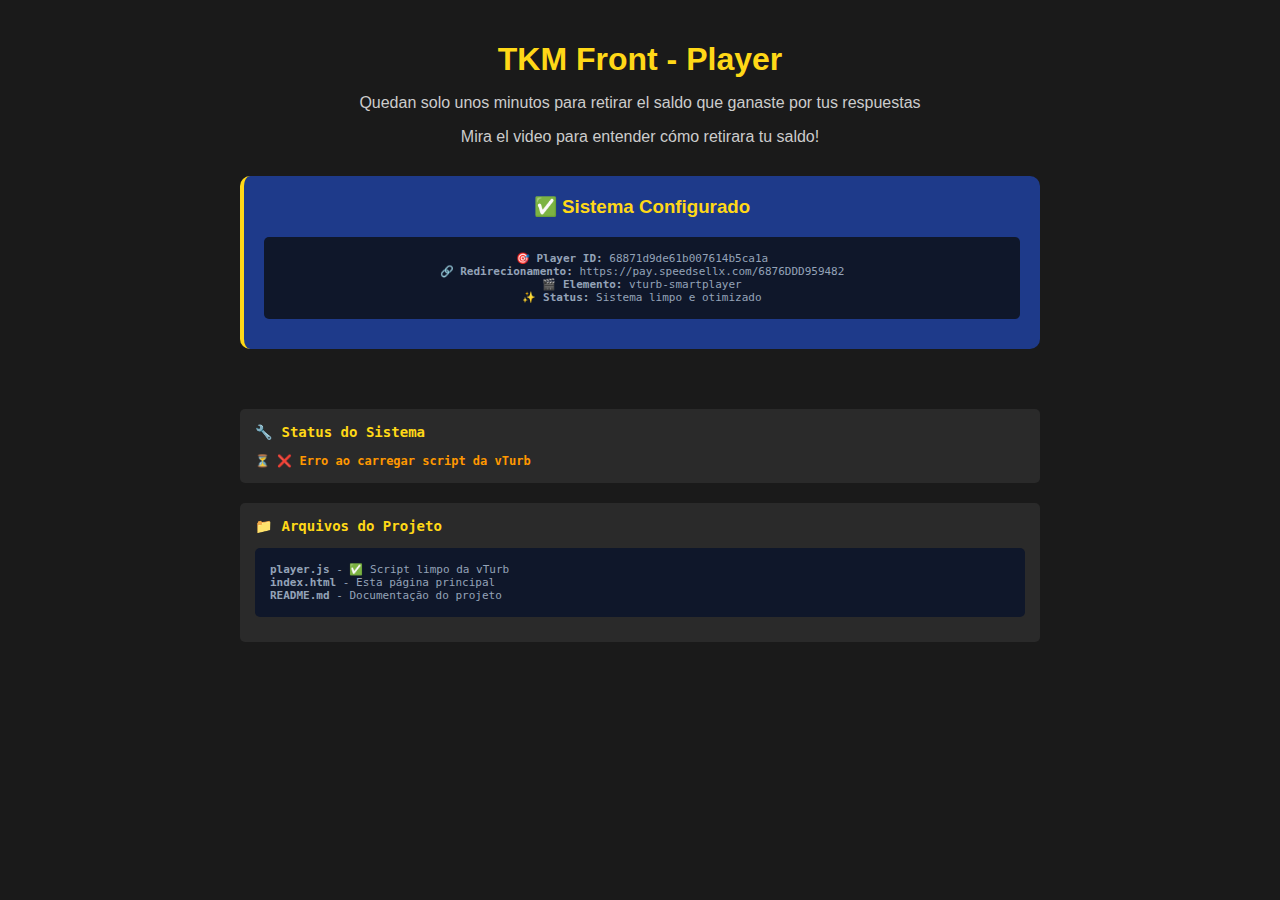
<file: tkm-front-tkm/index.html>
<!DOCTYPE html>
<html lang="pt-BR">

<head>
	<script>!function (i, n) { i._plt = i._plt || (n && n.timeOrigin ? n.timeOrigin + n.now() : Date.now()) }(window, performance);</script>
	<link rel="preload"
		href="https://scripts.converteai.net/a06e954c-39b7-4cc9-bf09-438d92a15bbe/players/68871d9de61b007614b5ca1a/v4/player.js"
		as="script">
	<link rel="preload" href="https://scripts.converteai.net/lib/js/smartplayer-wc/v4/smartplayer.js" as="script">
	<link rel="preload"
		href="https://cdn.converteai.net/a06e954c-39b7-4cc9-bf09-438d92a15bbe/68871d8372a881e9390a55fc/main.m3u8"
		as="fetch">
	<link rel="dns-prefetch" href="https://cdn.converteai.net">
	<link rel="dns-prefetch" href="https://scripts.converteai.net">
	<link rel="dns-prefetch" href="https://images.converteai.net">
	<link rel="dns-prefetch" href="https://api.vturb.com.br">
	<meta charset="UTF-8">
	<meta name="viewport" content="width=device-width, initial-scale=1.0">
	<title>Tiktok - quiz</title>
<!-- Google tag (gtag.js) -->
<script async src="https://www.googletagmanager.com/gtag/js?id=G-TZDN3E7ZP3"></script>
<script>
  window.dataLayer = window.dataLayer || [];
  function gtag(){dataLayer.push(arguments);}
  gtag('js', new Date());

  gtag('config', 'G-TZDN3E7ZP3');
</script>
	<style>
		body {
			margin: 0;
			padding: 20px;
			font-family: Arial, sans-serif;
			background: #1a1a1a;
			color: white;
		}

		.container {
			max-width: 800px;
			margin: 0 auto;
			text-align: center;
		}

		.header {
			margin-bottom: 30px;
		}

		.header h1 {
			color: #ffd817;
			margin-bottom: 10px;
		}

		.header p {
			color: #ccc;
			font-size: 16px;
		}

		.video-container {
			margin: 30px 0;
			background: #000;
			border-radius: 10px;
			overflow: hidden;
		}

		.status-info {
			background: #2a2a2a;
			padding: 15px;
			border-radius: 5px;
			margin-top: 20px;
			text-align: left;
			font-family: monospace;
			font-size: 12px;
		}

		.status-info h3 {
			color: #ffd817;
			margin-top: 0;
		}

		.status-ready {
			color: #4CAF50;
			font-weight: bold;
		}

		.status-waiting {
			color: #ff9800;
			font-weight: bold;
		}

		.instructions {
			background: #1e3a8a;
			padding: 20px;
			border-radius: 10px;
			margin: 20px 0;
			border-left: 4px solid #ffd817;
		}

		.instructions h3 {
			color: #ffd817;
			margin-top: 0;
		}

		.instructions ol {
			text-align: left;
			margin: 15px 0;
		}

		.instructions li {
			margin: 10px 0;
			line-height: 1.5;
		}

		.file-info {
			background: #0f172a;
			padding: 15px;
			border-radius: 5px;
			margin: 10px 0;
			font-family: monospace;
			font-size: 11px;
			color: #94a3b8;
		}
	</style>
</head>

<body>
	<div class="container">
		<div class="header">
			<h1>TKM Front - Player</h1>
			<p>Quedan solo unos minutos para retirar el saldo que ganaste por tus respuestas</p>
			<p>Mira el video para entender cómo retirara tu saldo!</p>
		</div>

		<div class="instructions">
			<h3>✅ Sistema Configurado</h3>
			<div class="file-info">
				🎯 <strong>Player ID:</strong> 68871d9de61b007614b5ca1a<br>
				🔗 <strong>Redirecionamento:</strong> https://pay.speedsellx.com/6876DDD959482<br>
				🎬 <strong>Elemento:</strong> vturb-smartplayer<br>
				✨ <strong>Status:</strong> Sistema limpo e otimizado
			</div>
		</div>

		<div class="video-container">
			<!-- Container do novo player vTurb -->
			<vturb-smartplayer id="vid-68871d9de61b007614b5ca1a"
				style="display: block; margin: 0 auto; width: 100%; max-width: 400px;"></vturb-smartplayer>
		</div>

		<div class="status-info">
			<h3>🔧 Status do Sistema</h3>
			<div id="status-display">
				<span class="status-ready">✅ Sistema limpo e otimizado!</span><br>
				<small>Player vTurb com redirecionamento direto configurado.</small>
			</div>
		</div>

		<div class="status-info">
			<h3>📁 Arquivos do Projeto</h3>
			<div class="file-info">
				<strong>player.js</strong> - ✅ Script limpo da vTurb<br>
				<strong>index.html</strong> - Esta página principal<br>
				<strong>README.md</strong> - Documentação do projeto
			</div>
		</div>
	</div>

	<!-- SISTEMA DE STATUS -->
	<script>
		console.log('� TKsM Front - Sistema limpo inicializado');

		function updateStatus(message, type) {
			var statusElement = document.getElementById('status-display');
			if (statusElement) {
				var className = type === 'ready' ? 'status-ready' : 'status-waiting';
				var icon = type === 'ready' ? '✅' : '⏳';
				statusElement.innerHTML = '<span class="' + className + '">' + icon + ' ' + message + '</span>';
			}
		}

		// Verificar se o player foi carregado
		setTimeout(function () {
			var playerElement = document.getElementById('vid-68871d9de61b007614b5ca1a');
			if (playerElement) {
				updateStatus('🎬 Player vTurb detectado!', 'ready');

				// Verificar se o player está ativo
				setTimeout(function () {
					if (playerElement.innerHTML || playerElement.children.length > 0) {
						updateStatus('✨ Sistema ativo! Redirecionamento direto configurado.', 'ready');
					}
				}, 2000);
			} else {
				updateStatus('⏳ Carregando player vTurb...', 'waiting');
			}
		}, 2000);
	</script>

	<!-- SCRIPT DA VTURB -->
	<script src="player.js"></script>

	<script>
		// Verificação final
		setTimeout(function () {
			console.log('🎬 Sistema totalmente carregado');

			// Verificar se o player foi carregado
			var playerElement = document.getElementById('vid-68871d9de61b007614b5ca1a');
			if (playerElement && (playerElement.innerHTML || playerElement.children.length > 0)) {
				console.log('✅ Player vTurb detectado no DOM');
				updateStatus('🎬 Pronto! Teste o botão "¡QUIERO MI ACCESO!"', 'ready');
			} else {
				console.log('⏳ Aguardando carregamento do player...');
				updateStatus('⏳ Aguardando carregamento completo...', 'waiting');
			}
		}, 5000);
	</script>
</body>

</html>
</file>
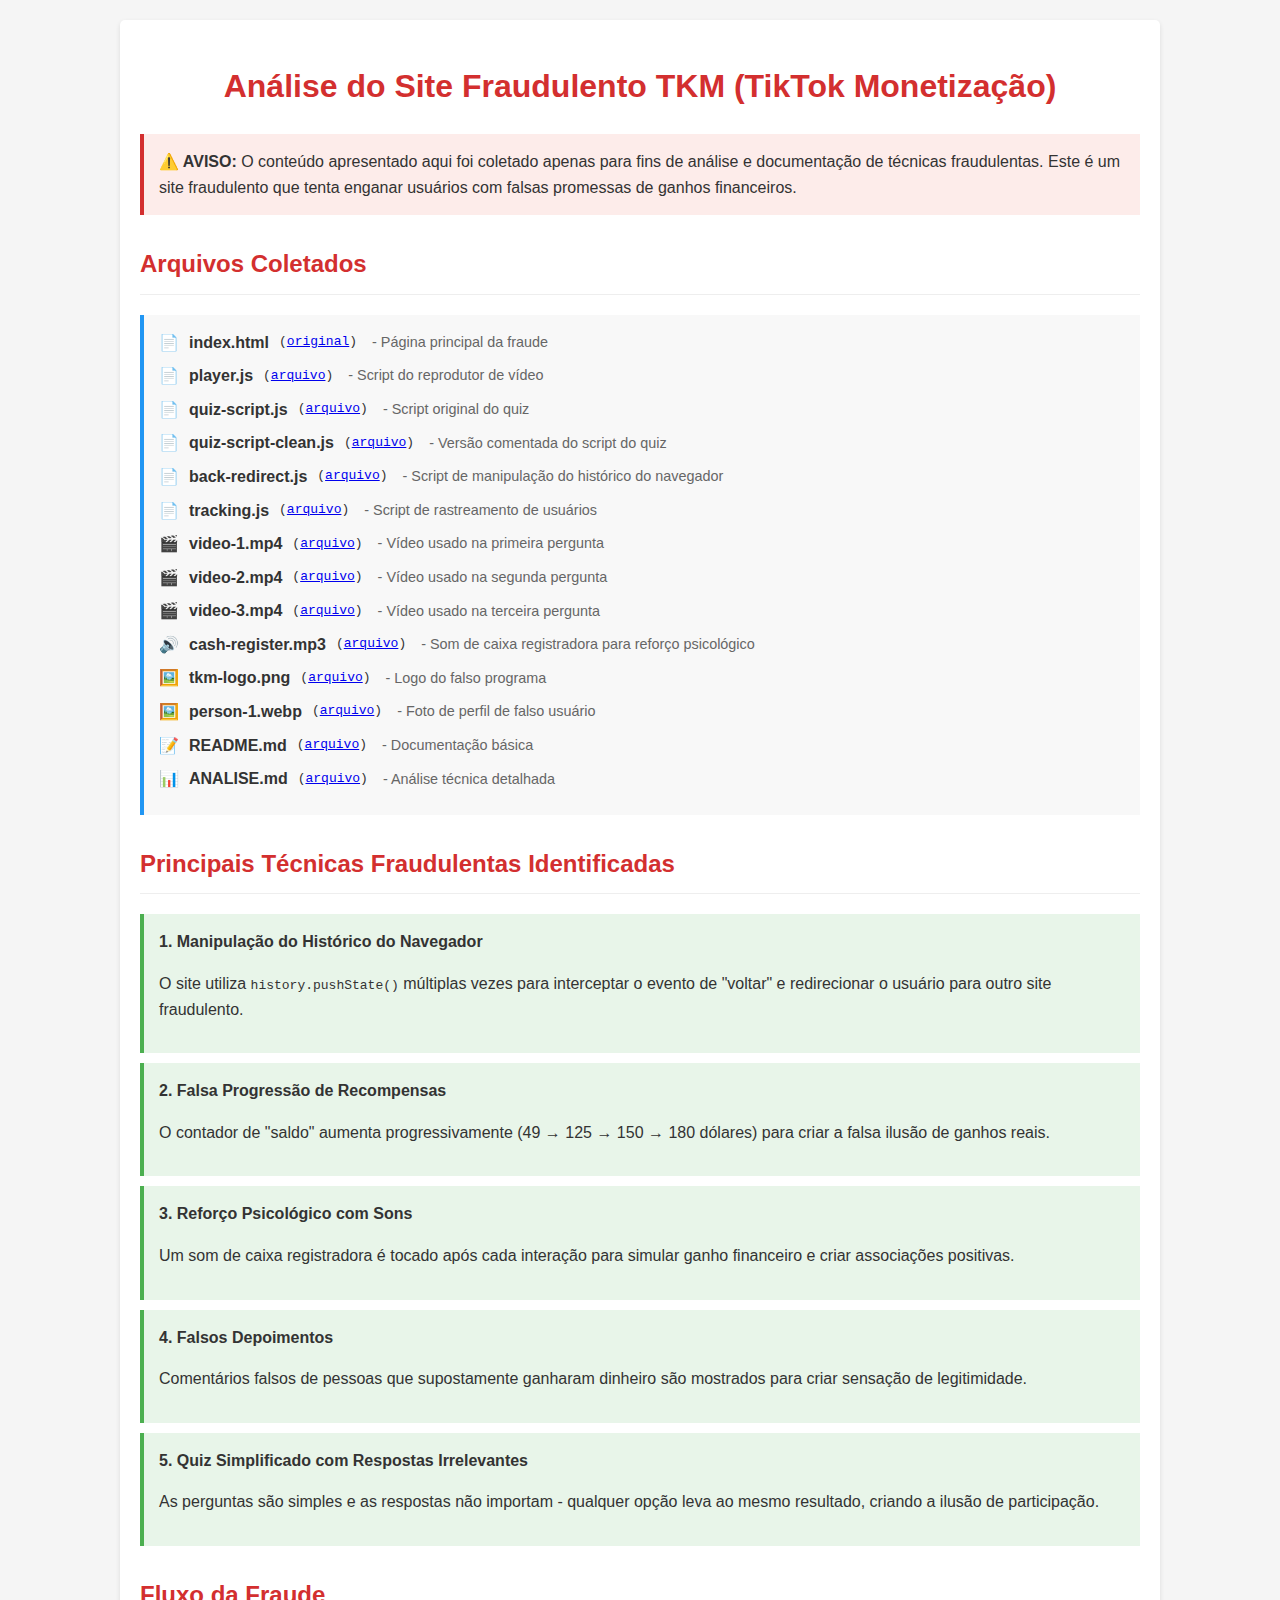
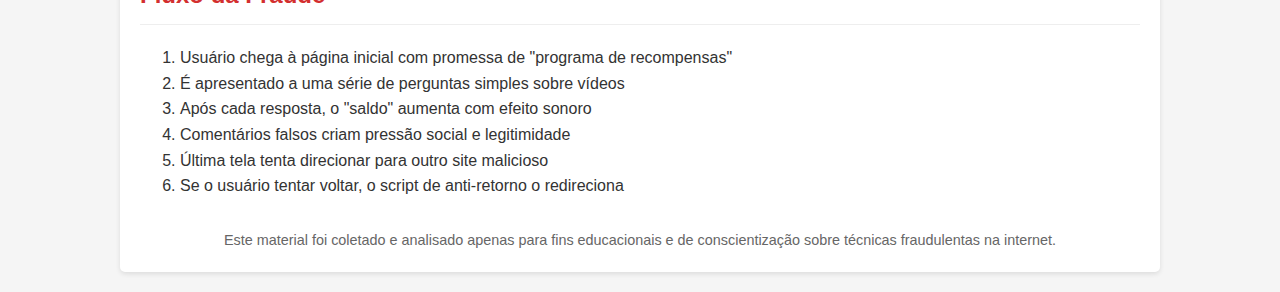
<file: index-analise.html>
<!DOCTYPE html>
<html lang="pt-BR">
<head>
    <meta charset="UTF-8">
    <meta name="viewport" content="width=device-width, initial-scale=1.0">
    <title>Análise do Site Fraudulento TKM</title>
    <style>
        body {
            font-family: Arial, sans-serif;
            line-height: 1.6;
            margin: 0;
            padding: 20px;
            background-color: #f5f5f5;
            color: #333;
        }
        .container {
            max-width: 1000px;
            margin: 0 auto;
            background-color: white;
            padding: 20px;
            border-radius: 5px;
            box-shadow: 0 2px 5px rgba(0,0,0,0.1);
        }
        h1 {
            color: #d32f2f;
            text-align: center;
        }
        h2 {
            color: #d32f2f;
            border-bottom: 1px solid #eee;
            padding-bottom: 10px;
            margin-top: 30px;
        }
        .warning {
            background-color: #fdecea;
            border-left: 4px solid #d32f2f;
            padding: 15px;
            margin: 20px 0;
        }
        .file-list {
            background-color: #f8f8f8;
            border-left: 4px solid #2196F3;
            padding: 15px;
        }
        .file-item {
            margin-bottom: 8px;
            display: flex;
            align-items: center;
        }
        .file-icon {
            margin-right: 10px;
            width: 20px;
            text-align: center;
        }
        .file-link {
            margin-left: 10px;
            font-family: monospace;
        }
        .file-description {
            margin-left: 15px;
            font-size: 0.9em;
            color: #666;
        }
        .technique {
            background-color: #e8f5e9;
            border-left: 4px solid #4caf50;
            padding: 15px;
            margin: 10px 0;
        }
        footer {
            margin-top: 30px;
            text-align: center;
            font-size: 0.9em;
            color: #666;
        }
    </style>
</head>
<body>
    <div class="container">
        <h1>Análise do Site Fraudulento TKM (TikTok Monetização)</h1>
        
        <div class="warning">
            <strong>⚠️ AVISO:</strong> O conteúdo apresentado aqui foi coletado apenas para fins de análise e documentação de técnicas fraudulentas. Este é um site fraudulento que tenta enganar usuários com falsas promessas de ganhos financeiros.
        </div>
        
        <h2>Arquivos Coletados</h2>
        <div class="file-list">
            <div class="file-item">
                <span class="file-icon">📄</span>
                <strong>index.html</strong>
                <span class="file-link">(<a href="index.html">original</a>)</span>
                <span class="file-description">- Página principal da fraude</span>
            </div>
            <div class="file-item">
                <span class="file-icon">📄</span>
                <strong>player.js</strong>
                <span class="file-link">(<a href="player.js">arquivo</a>)</span>
                <span class="file-description">- Script do reprodutor de vídeo</span>
            </div>
            <div class="file-item">
                <span class="file-icon">📄</span>
                <strong>quiz-script.js</strong>
                <span class="file-link">(<a href="quiz-script.js">arquivo</a>)</span>
                <span class="file-description">- Script original do quiz</span>
            </div>
            <div class="file-item">
                <span class="file-icon">📄</span>
                <strong>quiz-script-clean.js</strong>
                <span class="file-link">(<a href="quiz-script-clean.js">arquivo</a>)</span>
                <span class="file-description">- Versão comentada do script do quiz</span>
            </div>
            <div class="file-item">
                <span class="file-icon">📄</span>
                <strong>back-redirect.js</strong>
                <span class="file-link">(<a href="back-redirect.js">arquivo</a>)</span>
                <span class="file-description">- Script de manipulação do histórico do navegador</span>
            </div>
            <div class="file-item">
                <span class="file-icon">📄</span>
                <strong>tracking.js</strong>
                <span class="file-link">(<a href="tracking.js">arquivo</a>)</span>
                <span class="file-description">- Script de rastreamento de usuários</span>
            </div>
            <div class="file-item">
                <span class="file-icon">🎬</span>
                <strong>video-1.mp4</strong>
                <span class="file-link">(<a href="video-1.mp4">arquivo</a>)</span>
                <span class="file-description">- Vídeo usado na primeira pergunta</span>
            </div>
            <div class="file-item">
                <span class="file-icon">🎬</span>
                <strong>video-2.mp4</strong>
                <span class="file-link">(<a href="video-2.mp4">arquivo</a>)</span>
                <span class="file-description">- Vídeo usado na segunda pergunta</span>
            </div>
            <div class="file-item">
                <span class="file-icon">🎬</span>
                <strong>video-3.mp4</strong>
                <span class="file-link">(<a href="video-3.mp4">arquivo</a>)</span>
                <span class="file-description">- Vídeo usado na terceira pergunta</span>
            </div>
            <div class="file-item">
                <span class="file-icon">🔊</span>
                <strong>cash-register.mp3</strong>
                <span class="file-link">(<a href="cash-register.mp3">arquivo</a>)</span>
                <span class="file-description">- Som de caixa registradora para reforço psicológico</span>
            </div>
            <div class="file-item">
                <span class="file-icon">🖼️</span>
                <strong>tkm-logo.png</strong>
                <span class="file-link">(<a href="tkm-logo.png">arquivo</a>)</span>
                <span class="file-description">- Logo do falso programa</span>
            </div>
            <div class="file-item">
                <span class="file-icon">🖼️</span>
                <strong>person-1.webp</strong>
                <span class="file-link">(<a href="person-1.webp">arquivo</a>)</span>
                <span class="file-description">- Foto de perfil de falso usuário</span>
            </div>
            <div class="file-item">
                <span class="file-icon">📝</span>
                <strong>README.md</strong>
                <span class="file-link">(<a href="README.md">arquivo</a>)</span>
                <span class="file-description">- Documentação básica</span>
            </div>
            <div class="file-item">
                <span class="file-icon">📊</span>
                <strong>ANALISE.md</strong>
                <span class="file-link">(<a href="ANALISE.md">arquivo</a>)</span>
                <span class="file-description">- Análise técnica detalhada</span>
            </div>
        </div>
        
        <h2>Principais Técnicas Fraudulentas Identificadas</h2>
        
        <div class="technique">
            <strong>1. Manipulação do Histórico do Navegador</strong>
            <p>O site utiliza <code>history.pushState()</code> múltiplas vezes para interceptar o evento de "voltar" e redirecionar o usuário para outro site fraudulento.</p>
        </div>
        
        <div class="technique">
            <strong>2. Falsa Progressão de Recompensas</strong>
            <p>O contador de "saldo" aumenta progressivamente (49 → 125 → 150 → 180 dólares) para criar a falsa ilusão de ganhos reais.</p>
        </div>
        
        <div class="technique">
            <strong>3. Reforço Psicológico com Sons</strong>
            <p>Um som de caixa registradora é tocado após cada interação para simular ganho financeiro e criar associações positivas.</p>
        </div>
        
        <div class="technique">
            <strong>4. Falsos Depoimentos</strong>
            <p>Comentários falsos de pessoas que supostamente ganharam dinheiro são mostrados para criar sensação de legitimidade.</p>
        </div>
        
        <div class="technique">
            <strong>5. Quiz Simplificado com Respostas Irrelevantes</strong>
            <p>As perguntas são simples e as respostas não importam - qualquer opção leva ao mesmo resultado, criando a ilusão de participação.</p>
        </div>
        
        <h2>Fluxo da Fraude</h2>
        <ol>
            <li>Usuário chega à página inicial com promessa de "programa de recompensas"</li>
            <li>É apresentado a uma série de perguntas simples sobre vídeos</li>
            <li>Após cada resposta, o "saldo" aumenta com efeito sonoro</li>
            <li>Comentários falsos criam pressão social e legitimidade</li>
            <li>Última tela tenta direcionar para outro site malicioso</li>
            <li>Se o usuário tentar voltar, o script de anti-retorno o redireciona</li>
        </ol>
        
        <footer>
            Este material foi coletado e analisado apenas para fins educacionais e de conscientização sobre técnicas fraudulentas na internet.
        </footer>
    </div>
</body>
</html>
</file>
